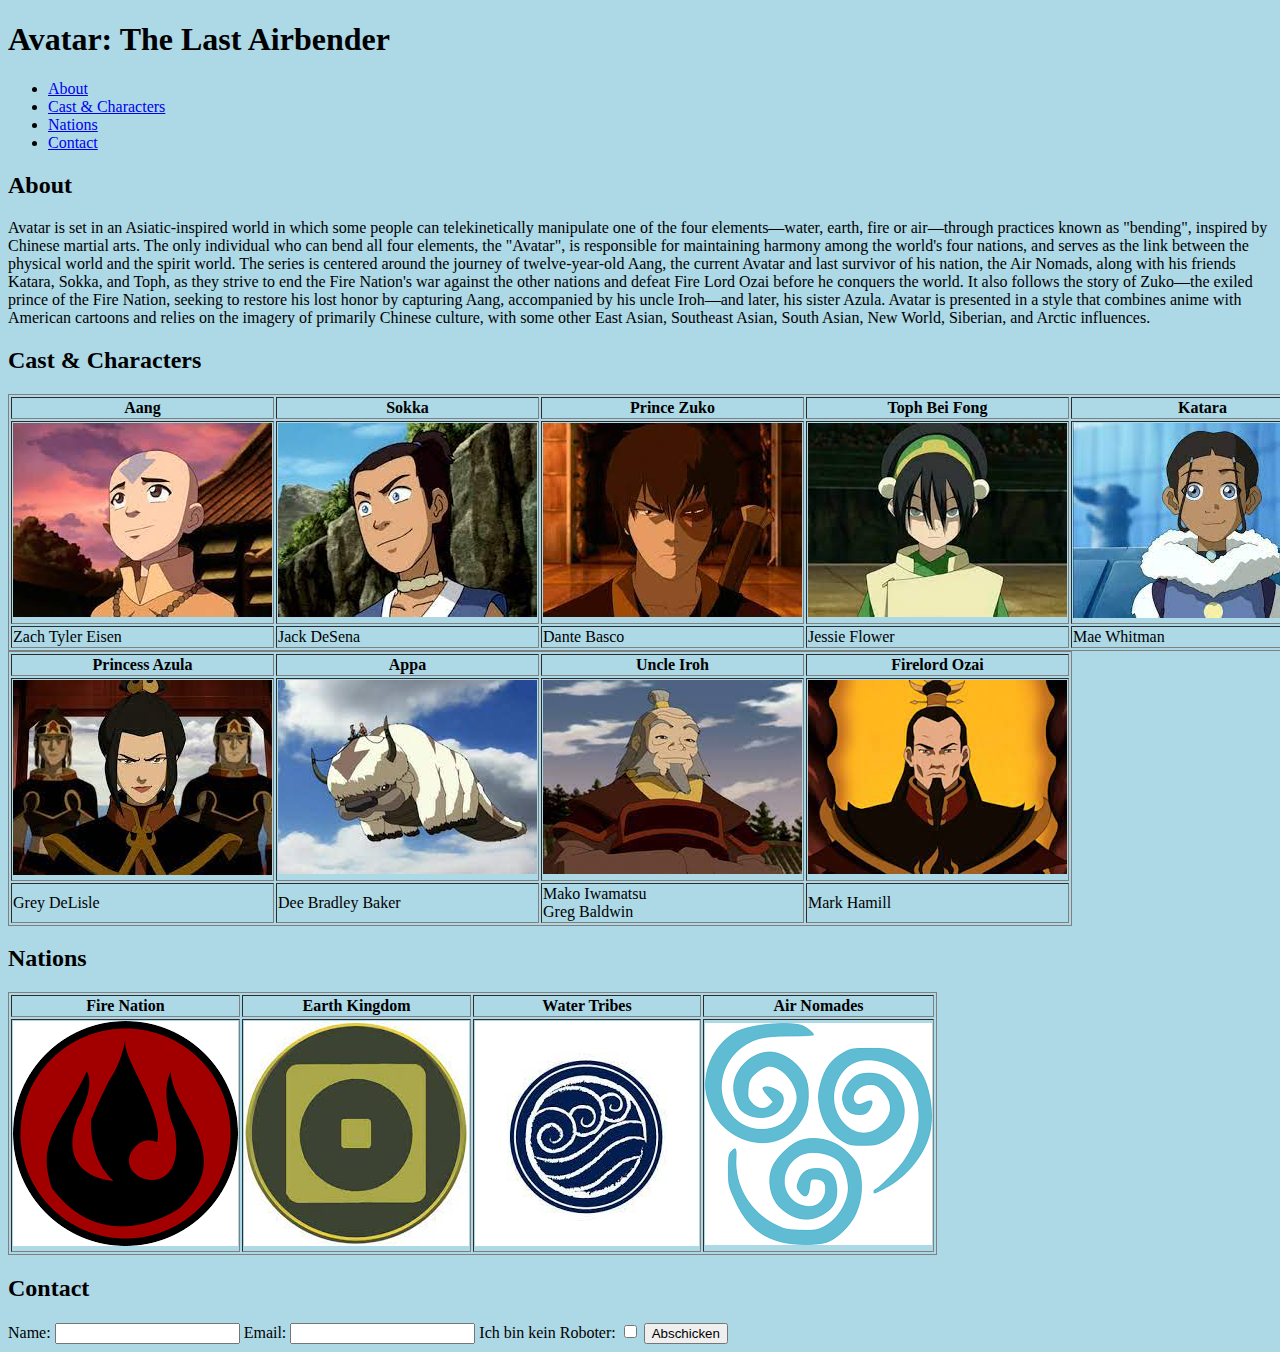
<file: Eigen Seite.html>
<!DOCTYPE html>
<html lang="en">
<head>
    <meta charset="UTF-8">
    <meta name="viewport" content="width=device-width, initial-scale=1.0">
    <title>A:TLA Infosite</title>
</head>
<body style="background-color: lightblue;">
    <h1>Avatar: The Last Airbender</h1>
    <nav>
        <ul>
            <li><a href="#about">About</a></li>
            <li><a href="#cast & characters">Cast & Characters</a></li>
            <li><a href="#nations">Nations</a></li>
            <li><a href="#contact">Contact</a></li>
        </ul>
    </nav>

    <section>
        <a name="about"></a>
        <h2>About</h2>
        <p>Avatar is set in an Asiatic-inspired world in which some people can telekinetically manipulate one of the four elements—water, earth, fire or air—through practices known as "bending", inspired by Chinese martial arts. The only individual who can bend all four elements, the "Avatar", is responsible for maintaining harmony among the world's four nations, and serves as the link between the physical world and the spirit world. The series is centered around the journey of twelve-year-old Aang, the current Avatar and last survivor of his nation, the Air Nomads, along with his friends Katara, Sokka, and Toph, as they strive to end the Fire Nation's war against the other nations and defeat Fire Lord Ozai before he conquers the world. It also follows the story of Zuko—the exiled prince of the Fire Nation, seeking to restore his lost honor by capturing Aang, accompanied by his uncle Iroh—and later, his sister Azula. Avatar is presented in a style that combines anime with American cartoons and relies on the imagery of primarily Chinese culture, with some other East Asian, Southeast Asian, South Asian, New World, Siberian, and Arctic influences.</p>
    </section>
    <section>
        <a name="cast & characters"></a>
        <h2>Cast & Characters</h2>
        <table border=2 frame=box>
           <thead>
                <tr>
                    <th>Aang</th>
                    <th>Sokka</th>
                    <th>Prince Zuko</th>
                    <th>Toph Bei Fong</th>
                    <th>Katara</th>
                </tr>
           </thead>
           <body>
            <tr>
                <td><img src="[data-uri]"></td>
                <td><img src="[data-uri]"></td>
                <td><img src="[data-uri]"></td>
                <td><img src="[data-uri]"></td>
                <td><img src="[data-uri]"></td>
             </tr>
             <tr>
                <td>Zach Tyler Eisen</td>
                <td>Jack DeSena</td>
                <td>Dante Basco</td>
                <td>Jessie Flower</td>
                <td>Mae Whitman</td>
             </tr>
           </body>
        </table>
        <table border=2 frame=box>
            <thaed>
                <tr>
                    <th>Princess Azula</th>
                    <th>Appa</th>
                    <th>Uncle Iroh</th>
                    <th>Firelord Ozai</th>
                </tr>
            </thaed>
            <tbody>
                <tr>
                    <td><img src="[data-uri]"></td>
                    <td><img src="[data-uri]"></td>
                    <td><img src="[data-uri]"></td>
                    <td><img src="[data-uri]"></td>
                </tr>
                <tr>
                    <td>Grey DeLisle</td>
                    <td>Dee Bradley Baker</td>
                    <td>Mako Iwamatsu<br>Greg Baldwin</td>
                    <td>Mark Hamill</td>
                </tr>
            </tbody>
        </table>
    </section>
    <section>
        <a name="nations"></a>
        <h2>Nations</h2>
            <table border=2 frame=box>
                <thead>
                    <tr>
                        <th>Fire Nation</th>
                        <th>Earth Kingdom</th>
                        <th>Water Tribes</th>
                        <th>Air Nomades</th>
                    </tr>
                </thead>
                <tbody>
                    <tr>
                        <td><img src="[data-uri]"></td>
                        <td><img src="[data-uri]"></td>
                        <td><img src="[data-uri]"></td>
                        <td><img src="[data-uri]"></td>
                    </tr>
                </tbody>
            </table>
    </section>
    <Section>
        <a name="contact"></a>
        <h2>Contact</h2>
        <form>
            Name: <input type="text">

            Email: <input type="text">

            Ich bin kein Roboter: <input type="checkbox">

            <button>Abschicken</button>
        </form>
    </Section>
</body>
</html>
</file>
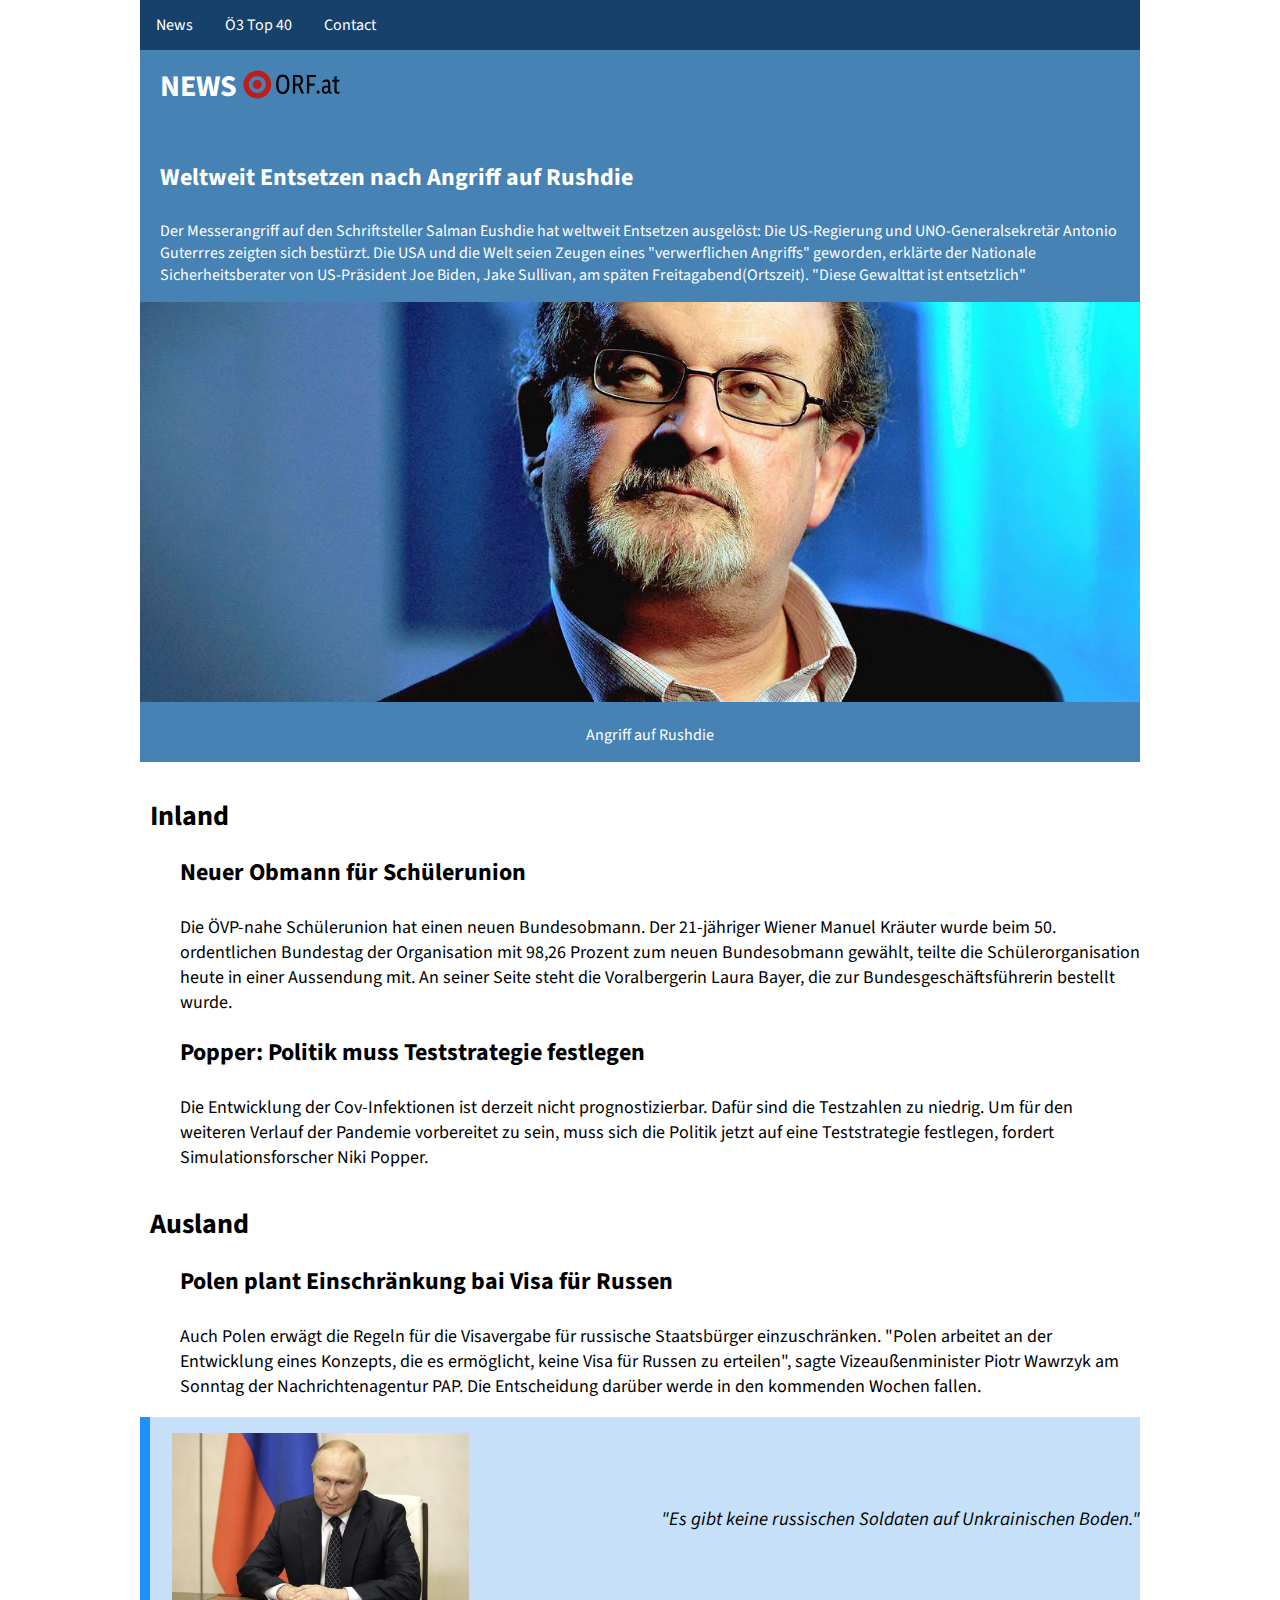
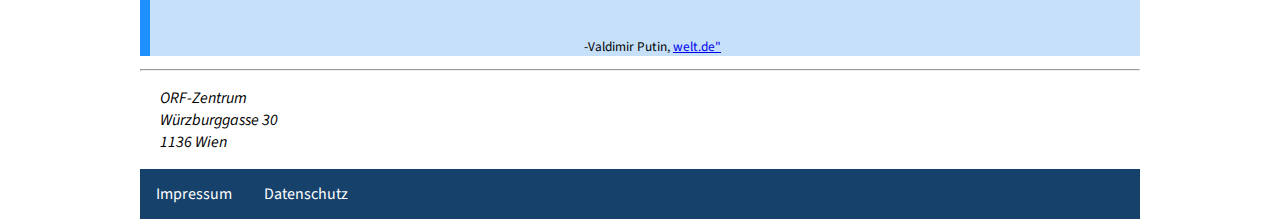
<file: ORF_Startseite.html>
<!DOCTYPE html>
<html>
<head>
    <link href='https://fonts.googleapis.com/css?family=Source%20Sans%20Pro' rel="stylesheet">
    <link  rel="stylesheet" href="ORF_Startseite.css" >
</head>
<nav>
    <ul>
        <li> <a href="ORF_Startseite.html"> News </a> </li>
        <li> <a href="Ö3 Top 40.html"> Ö3 Top 40 </a></li>
        <li> <a href="Contact.html"> Contact </a></li>
    </ul>
</nav>
<body>
    <section class="newsbox">
        <b id="headernewsbox"> News</b>
        <img src="target_news-universal.svg">
        
        <h2 style="padding-top: 30px;">
            Weltweit Entsetzen nach Angriff auf Rushdie
        </h2>

        <p style="padding-top: 5px;">
            Der Messerangriff auf den Schriftsteller Salman Eushdie hat weltweit Entsetzen ausgelöst:
            Die US-Regierung und UNO-Generalsekretär Antonio Guterrres zeigten sich bestürzt. Die USA
            und die Welt seien Zeugen eines "verwerflichen Angriffs" geworden, erklärte der Nationale
            Sicherheitsberater von US-Präsident Joe Biden, Jake Sullivan, am späten Freitagabend(Ortszeit).
            "Diese Gewalttat ist entsetzlich"
        </p>

        <img src="Rushdie_main_pic.jpg" alt="Rushdie">
        <p style="text-align: center;">
            Angriff auf Rushdie
        </p>
    </section>

    <section class="Sonstiges">
        <h1>
            Inland
        </h1>

        <h2>
            Neuer Obmann für Schülerunion
        </h2>

        <p>
            Die ÖVP-nahe Schülerunion hat einen neuen Bundesobmann.
            Der 21-jähriger Wiener Manuel Kräuter wurde beim 50. ordentlichen
            Bundestag der Organisation mit 98,26 Prozent zum neuen Bundesobmann
            gewählt, teilte die Schülerorganisation heute in einer Aussendung mit.
            An seiner Seite steht die Voralbergerin Laura Bayer, die zur
            Bundesgeschäftsführerin bestellt wurde.
        </p>

        <h2>
            Popper: Politik muss Teststrategie festlegen
        </h2>

        <p>
            Die Entwicklung der Cov-Infektionen ist derzeit nicht prognostizierbar.
            Dafür sind die Testzahlen zu niedrig. Um für den weiteren Verlauf der Pandemie
            vorbereitet zu sein, muss sich die Politik jetzt auf eine Teststrategie
            festlegen, fordert Simulationsforscher Niki Popper.
        </p>

        <h1>
            Ausland
        </h1>

        <h2>
            Polen plant Einschränkung bai Visa für Russen
        </h2>
        <p>
            Auch Polen erwägt die Regeln für die Visavergabe für russische Staatsbürger einzuschränken. 
            "Polen arbeitet an der Entwicklung eines Konzepts, die es ermöglicht, keine Visa für Russen zu erteilen", 
            sagte Vizeaußenminister Piotr Wawrzyk am Sonntag der Nachrichtenagentur PAP. 
            Die Entscheidung darüber werde in den kommenden Wochen fallen.
        </p>
    </section>

    <section class="putin">
        <img src="Vladi.jpg" alt="Putin">

        <span id="putinspan">
            "Es gibt keine russischen Soldaten auf Unkrainischen Boden."
        </span>

        <p>
            -Valdimir Putin, <a href="https://www.welt.de/politik/ausland/article239183529/Ukraine-und-Russland-tauschen-an-Front-Leichen-von-Soldaten-aus.html">welt.de" </a>
        </p>
    </section>
<hr>
<p class="Anschrift">
    ORF-Zentrum<br>
    Würzburggasse 30<br>
    1136 Wien
</p>
<footer>
    <nav>
        <ul>
            <li><a href="Imressum.html">Impressum</a></li>
            <li><a href="Datenschutz.html">Datenschutz</a></li>
        </ul>
    </nav>
</footer>

</body>
</html>
</file>
<file: ORF_Startseite.css>
img
{
    max-width: 100%;
    height: auto;
}

body 
{ 
    max-width: 1000px;
    margin: auto;
    font-family: 'Source Sans Pro';
}

main
{
    margin-top: 15px;
}

nav ul 
{
    list-style-type: none;
    margin: 0;
    padding: 0;
    overflow: hidden;
    background-color: #16416B;
}

nav li 
{
    float: left;
}

nav li a 
{
    display: block;
    color: white;
    text-align: center;
    padding: 14px 16px;
    text-decoration: none;
}

nav li a:hover 
{
    background-color: steelblue;
}
#headernewsbox
{
    text-align: left;
    float: left;
    font-size: 30px;
    color: white;
    text-transform: uppercase;
}

.newsbox
{
    background-color: steelblue;
    overflow: hidden;
    padding: 15px 0px 0px;
    color: white;
}

.newsbox h1, h2, p, b
{
    padding-left: 20px;
}

.Sonstiges
{
    background-color: white;
}

.Sonstiges h1
{
    font-size: 28px;
    font-weight: bold;
    color:black;
    padding-top: 15px;
    padding-left: 10px;
}

.Sonstiges h2
{
    font-size: 24px;
    font-weight: bold;
    color:black;
    padding-left: 40px;
    padding-bottom: 5px;
}

.Sonstiges p
{
    font-size: 18px;
    color: black;
    padding-left: 40px;
}

.putin
{
    background-color:rgb(198, 224, 250);
    border-left: 10px solid dodgerblue;
    display: block;
    align-items: center;
}

.putin img
{
    padding: 16px 0px 18px 22px;
    max-width: 30%;
    max-height: 30%;
    align-self: center;
}

.putin span
{
    font-size: 19px;
    font-style: italic;
    text-align: center;
    padding-left: 10px;
    padding-top: 9%;
    float: right;
}

.putin p
{
    font-size: smaller;
    text-align: center;
    padding-left: 15px;
}

.Anschrift
{
    font-style: italic;
}
</file>
